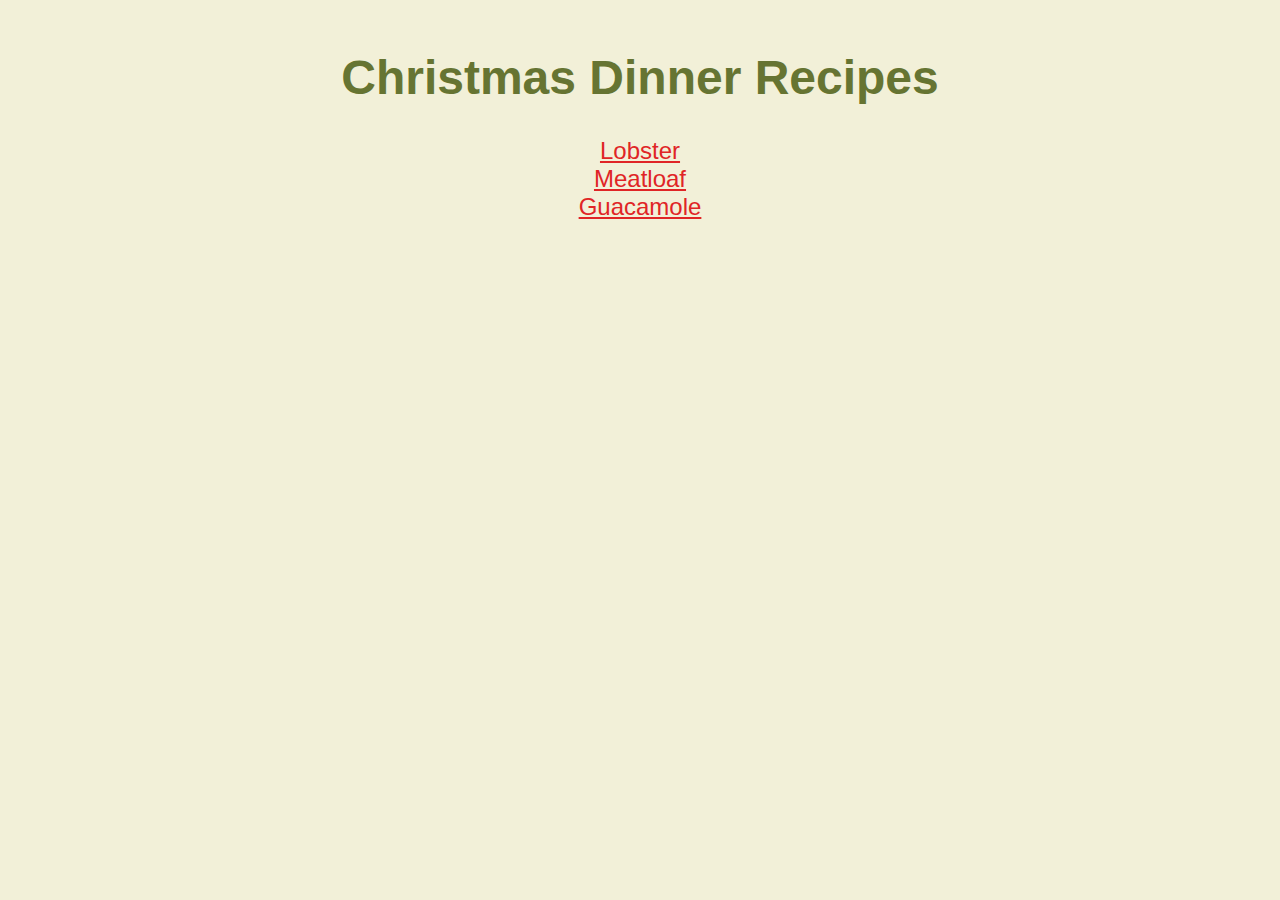
<file: index.html>
<!DOCTYPE html>
<html lang="en">
    <head>
        <meta charset="utf-8">
        <title>Odin Recipes</title>
        <link rel="stylesheet" href="styles.css">
    </head>
    <body>
        <header>
            <h1 id = "homepage-title" class = "recipes"> Christmas Dinner Recipes </h1>
        </header>
        <main>
            <ul class="recipes">
                <li><a class="recipes" href="recipes/lobster.html">Lobster</a></li> 
                <li><a class="recipes" href="recipes/meatloaf.html">Meatloaf</a></li>
                <li><a class="recipes" href="recipes/guacamole.html">Guacamole</a></li>
            </ul>
        </main>
    </body>
</html>
</file>
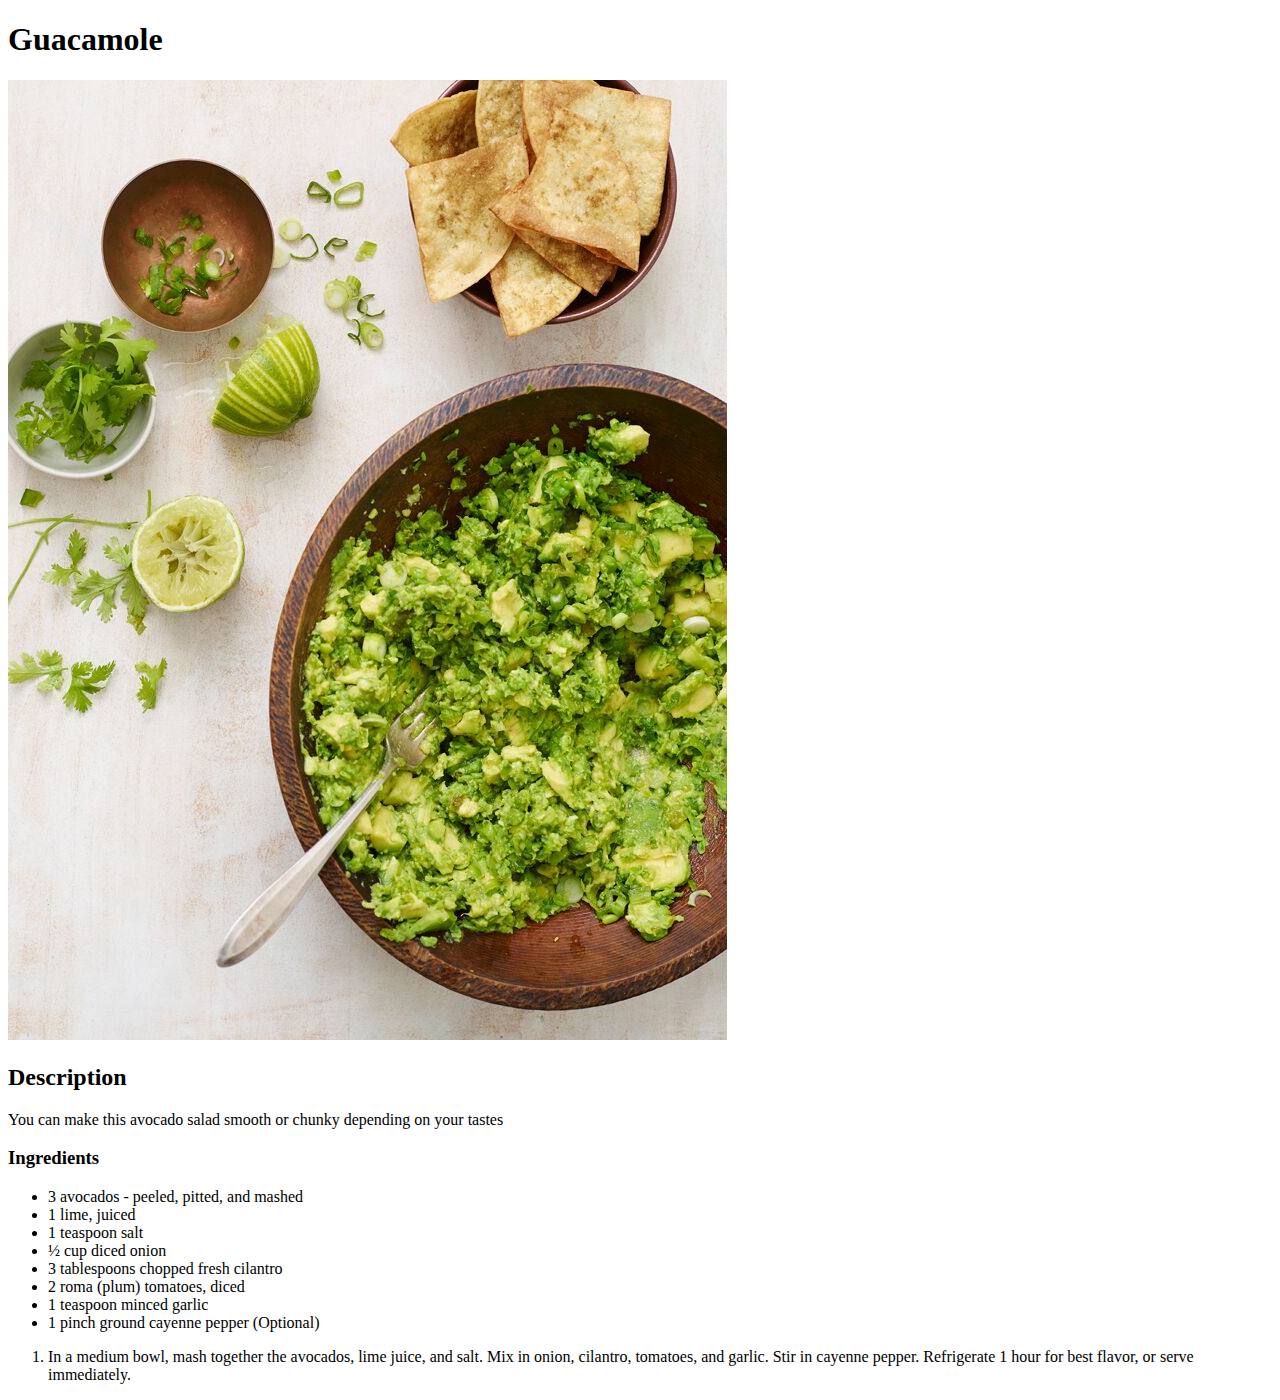
<file: guacamole.html>
<!DOCTYPE html>
<html lang="en">
    <head>
        <meta charset="utf-8">
        <title>Guacamole</title>
    </head>
    <body>
        <h1>Guacamole</h1>
        <img src="img/guacamole.jpg" alt="guacamole">
        <h2>Description</h2>
        <p>You can make this avocado salad smooth or chunky depending on your tastes</p>
        <h3>Ingredients</h3>
        <ul>
            <li>3 avocados - peeled, pitted, and mashed</li>
            <li>1 lime, juiced</li>
            <li>1 teaspoon salt</li>
            <li>½ cup diced onion</li>
            <li>3 tablespoons chopped fresh cilantro</li>
            <li>2 roma (plum) tomatoes, diced</li>
            <li>1 teaspoon minced garlic</li>
            <li>1 pinch ground cayenne pepper (Optional)</li>
        </ul>
        <ol>
            <li>In a medium bowl, mash together the avocados, lime juice, and salt. Mix in onion, cilantro, tomatoes, and garlic. Stir in cayenne pepper. Refrigerate 1 hour for best flavor, or serve immediately.</li>
        </ol>
    </body>
</html>
</file>
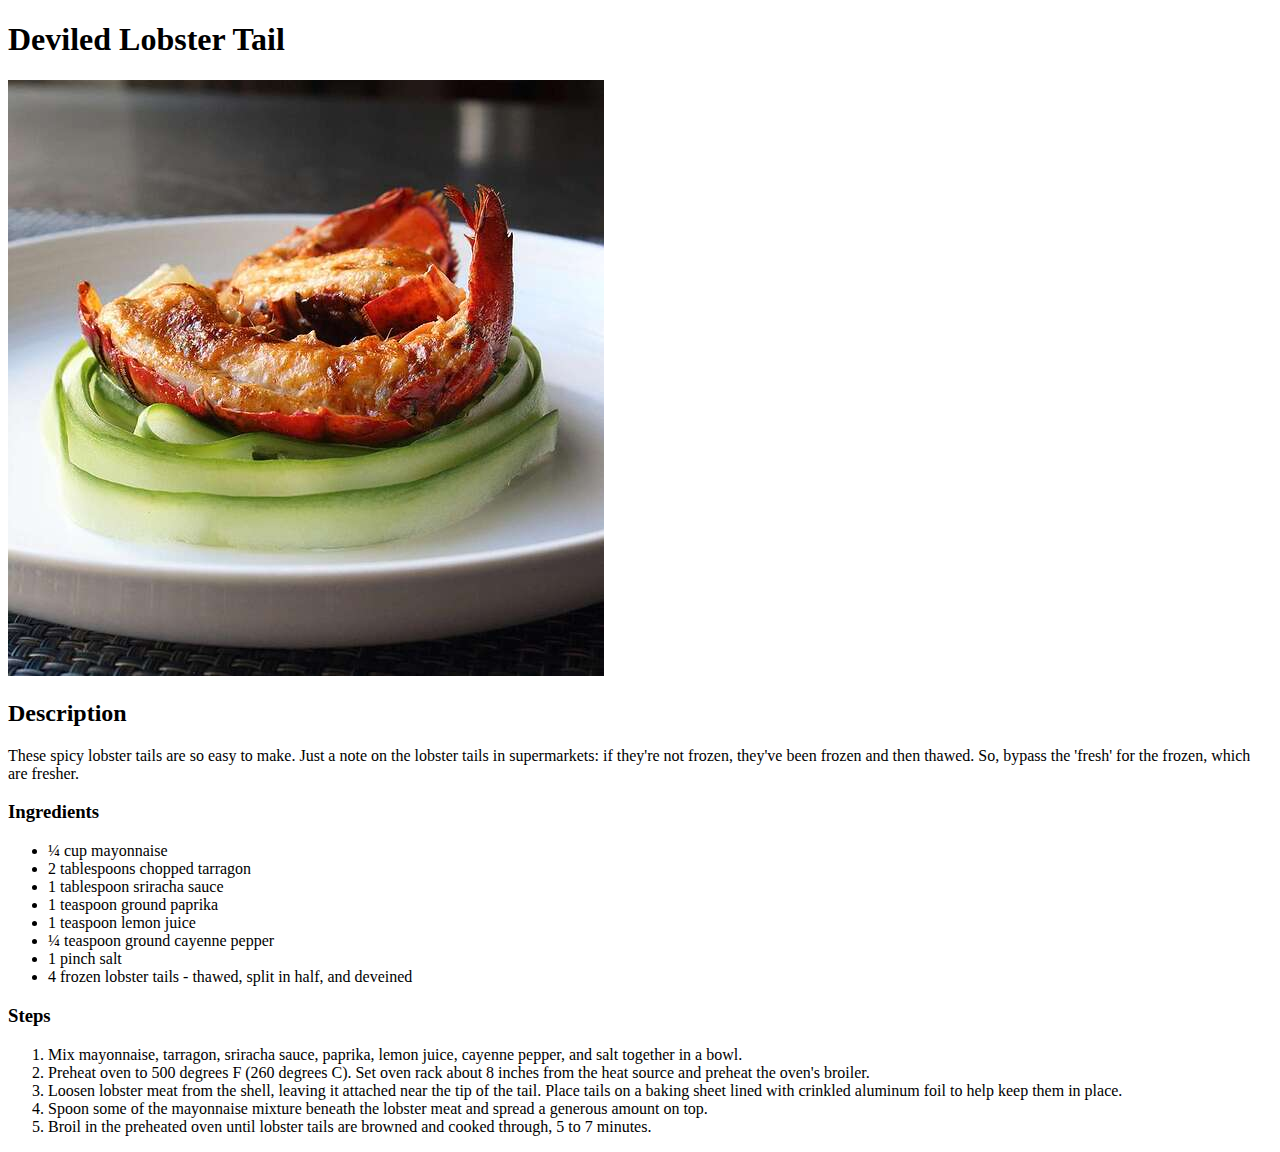
<file: lobster.html>
<!DOCTYPE html>
<html lang="en">
    <head>
        <meta charset="utf-8">
        <title>Deviled Lobster Tail</title>
    </head>
    <body>
        <h1>Deviled Lobster Tail</h1>
        <img src="img/lobster.jpg" alt="lobster">
        <h2>Description</h2>
        <p>These spicy lobster tails are so easy to make. Just a note on the lobster tails in supermarkets: if they're not frozen, they've been frozen and then thawed. So, bypass the 'fresh' for the frozen, which are fresher.</p>
        <h3>Ingredients</h3>
        <ul>
            <li>¼ cup mayonnaise</li>
            <li> 2 tablespoons chopped tarragon</li>
            <li>1 tablespoon sriracha sauce</li>
            <li>1 teaspoon ground paprika</li>
            <li>1 teaspoon lemon juice</li>
            <li>¼ teaspoon ground cayenne pepper</li>
            <li>1 pinch salt</li>
            <li>4 frozen lobster tails - thawed, split in half, and deveined</li>
        </ul>
        <h3>Steps</h3>
        <ol>
            <li>Mix mayonnaise, tarragon, sriracha sauce, paprika, lemon juice, cayenne pepper, and salt together in a bowl.</li>
            <li>Preheat oven to 500 degrees F (260 degrees C). Set oven rack about 8 inches from the heat source and preheat the oven's broiler.</li>
            <li>Loosen lobster meat from the shell, leaving it attached near the tip of the tail. Place tails on a baking sheet lined with crinkled aluminum foil to help keep them in place.</li>
            <li>Spoon some of the mayonnaise mixture beneath the lobster meat and spread a generous amount on top.</li>
            <li>Broil in the preheated oven until lobster tails are browned and cooked through, 5 to 7 minutes.</li>
        </ol>
    </body>
</html>
</file>
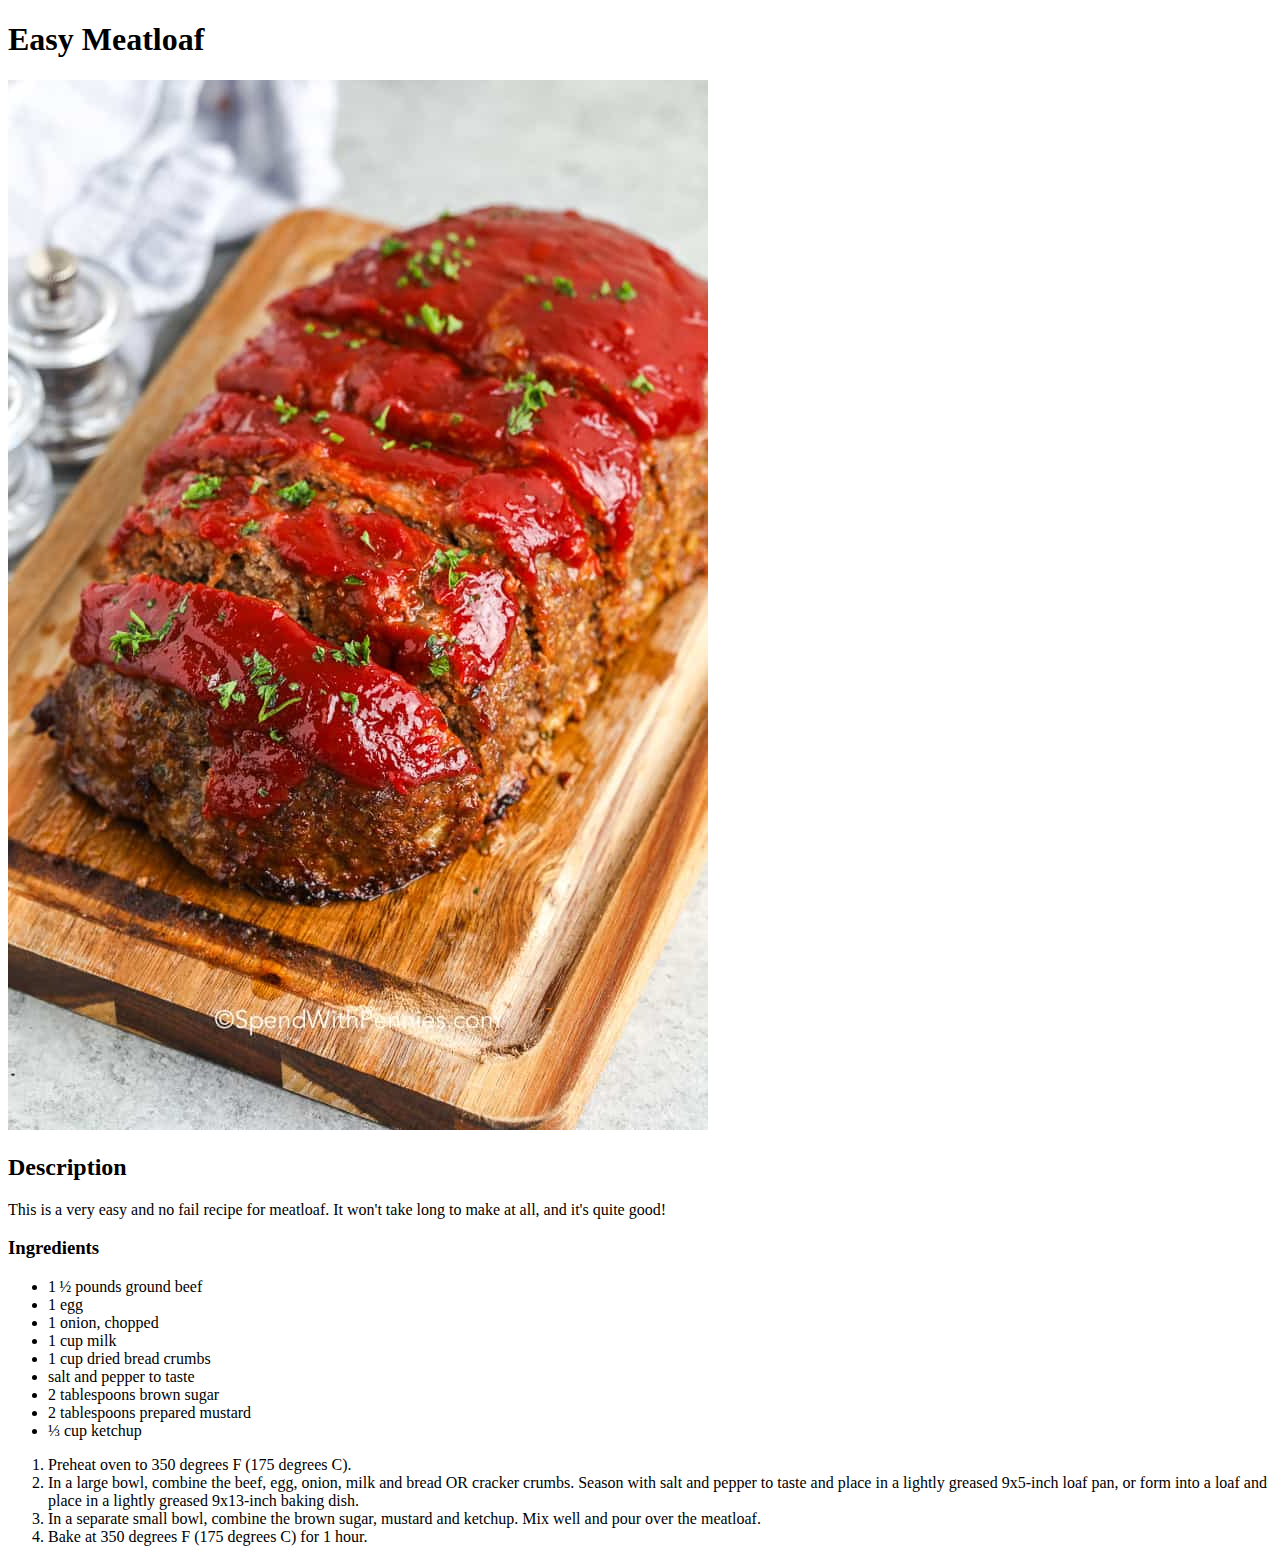
<file: meatloaf.html>
<!DOCTYPE html>
<html lang="en">
    <head>
        <meta charset="utf-8">
        <title>Meatloaf</title>
    </head>
    <body>
        <h1>Easy Meatloaf</h1>
        <img src="img/meatloaf.jpg" alt="meatloaf">
        <h2>Description</h2>
        <p>This is a very easy and no fail recipe for meatloaf. It won't take long to make at all, and it's quite good!</p>
        <h3>Ingredients</h3>
        <ul>
            <li>1 ½ pounds ground beef</li>
            <li>1 egg</li>
            <li>1 onion, chopped</li>
            <li>1 cup milk</li>
            <li>1 cup dried bread crumbs</li>
            <li>salt and pepper to taste</li>
            <li>2 tablespoons brown sugar</li>
            <li>2 tablespoons prepared mustard</li>
            <li>⅓ cup ketchup</li>
        </ul>
        <ol>
            <li>Preheat oven to 350 degrees F (175 degrees C).</li>
            <li>In a large bowl, combine the beef, egg, onion, milk and bread OR cracker crumbs. Season with salt and pepper to taste and place in a lightly greased 9x5-inch loaf pan, or form into a loaf and place in a lightly greased 9x13-inch baking dish.</li>
            <li>In a separate small bowl, combine the brown sugar, mustard and ketchup. Mix well and pour over the meatloaf.</li>
            <li>Bake at 350 degrees F (175 degrees C) for 1 hour.</li>
        </ol>
    </body>
</html>
</file>
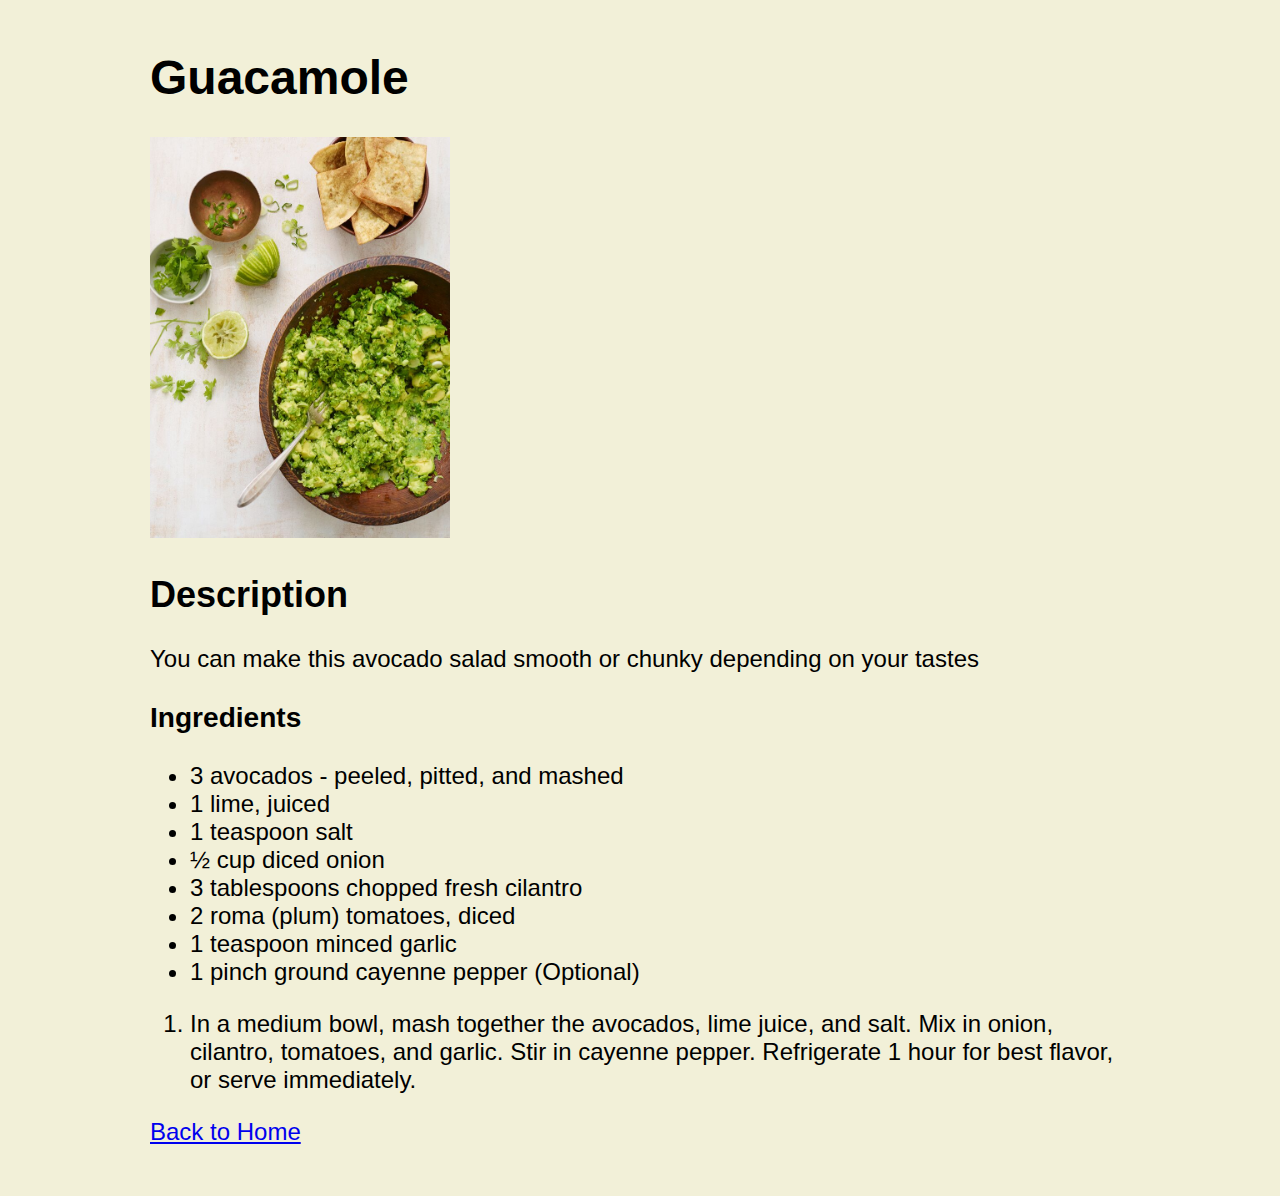
<file: recipes/guacamole.html>
<!DOCTYPE html>
<html lang="en">
    <head>
        <meta charset="utf-8">
        <title>Guacamole</title>
        <link rel="stylesheet" href="../styles.css">
    </head>
    <body>
        <header>
            <h1>Guacamole</h1>
            <img class="recipes" src="../img/guacamole.jpg" alt="guacamole" >
        </header>
        <main>
            <h2>Description</h2>
            <p>You can make this avocado salad smooth or chunky depending on your tastes</p>
            <h3>Ingredients</h3>
            <ul>
                <li>3 avocados - peeled, pitted, and mashed</li>
                <li>1 lime, juiced</li>
                <li>1 teaspoon salt</li>
                <li>½ cup diced onion</li>
                <li>3 tablespoons chopped fresh cilantro</li>
                <li>2 roma (plum) tomatoes, diced</li>
                <li>1 teaspoon minced garlic</li>
                <li>1 pinch ground cayenne pepper (Optional)</li>
            </ul>
            <ol>
                <li>In a medium bowl, mash together the avocados, lime juice, and salt. Mix in onion, cilantro, tomatoes, and garlic. Stir in cayenne pepper. Refrigerate 1 hour for best flavor, or serve immediately.</li>
            </ol>
        </main>
        <footer>
            <a href="../index.html">Back to Home</a>
        </footer>
    </body>
</html>
</file>
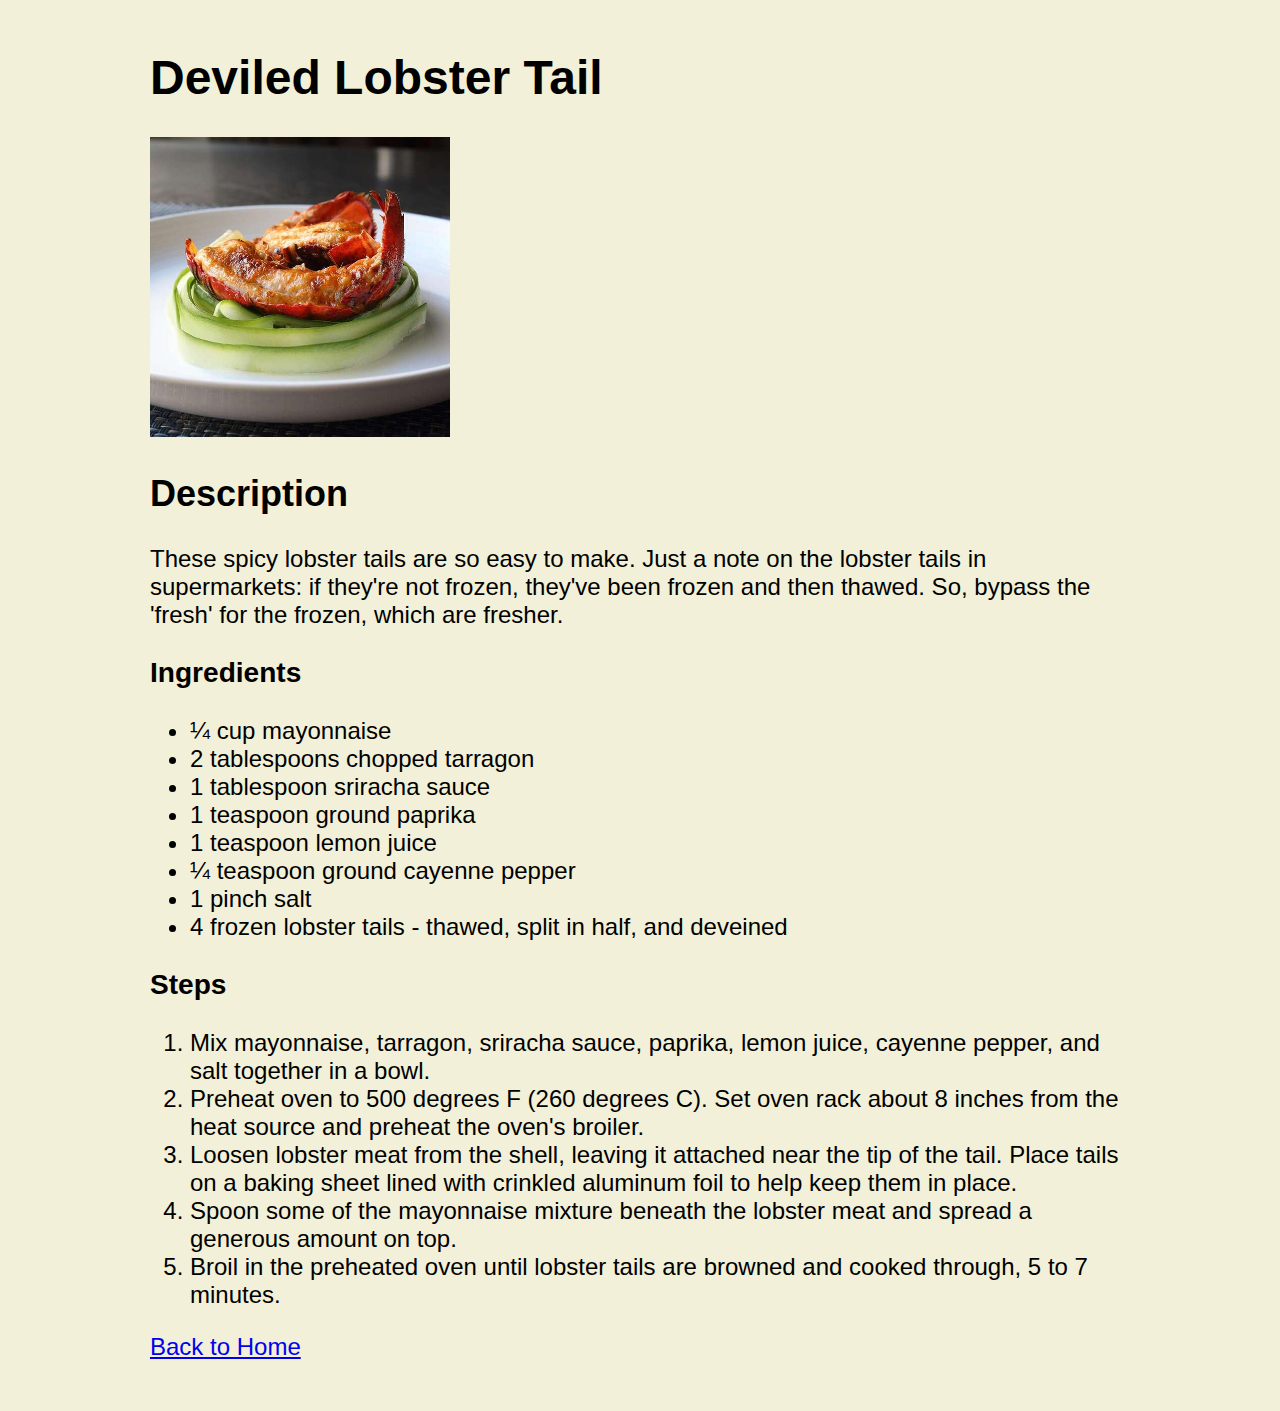
<file: recipes/lobster.html>
<!DOCTYPE html>
<html lang="en">
    <head>
        <meta charset="utf-8">
        <title>Deviled Lobster Tail</title>
        <link rel="stylesheet" href="../styles.css">
    </head>
    <body>
        <header>
            <h1>Deviled Lobster Tail</h1>
            <img class="recipes" src="../img/lobster.jpg" alt="lobster">
        </header>
        <main>
            <h2>Description</h2>
            <p>These spicy lobster tails are so easy to make. Just a note on the lobster tails in supermarkets: if they're not frozen, they've been frozen and then thawed. So, bypass the 'fresh' for the frozen, which are fresher.</p>
            <h3>Ingredients</h3>
            <ul>
                <li>¼ cup mayonnaise</li>
                <li> 2 tablespoons chopped tarragon</li>
                <li>1 tablespoon sriracha sauce</li>
                <li>1 teaspoon ground paprika</li>
                <li>1 teaspoon lemon juice</li>
                <li>¼ teaspoon ground cayenne pepper</li>
                <li>1 pinch salt</li>
                <li>4 frozen lobster tails - thawed, split in half, and deveined</li>
            </ul>
            <h3>Steps</h3>
            <ol>
                <li>Mix mayonnaise, tarragon, sriracha sauce, paprika, lemon juice, cayenne pepper, and salt together in a bowl.</li>
                <li>Preheat oven to 500 degrees F (260 degrees C). Set oven rack about 8 inches from the heat source and preheat the oven's broiler.</li>
                <li>Loosen lobster meat from the shell, leaving it attached near the tip of the tail. Place tails on a baking sheet lined with crinkled aluminum foil to help keep them in place.</li>
                <li>Spoon some of the mayonnaise mixture beneath the lobster meat and spread a generous amount on top.</li>
                <li>Broil in the preheated oven until lobster tails are browned and cooked through, 5 to 7 minutes.</li>
            </ol>
        </main>
        <footer>
            <a href="../index.html">Back to Home</a>
        </footer>
    </body>
</html>
</file>
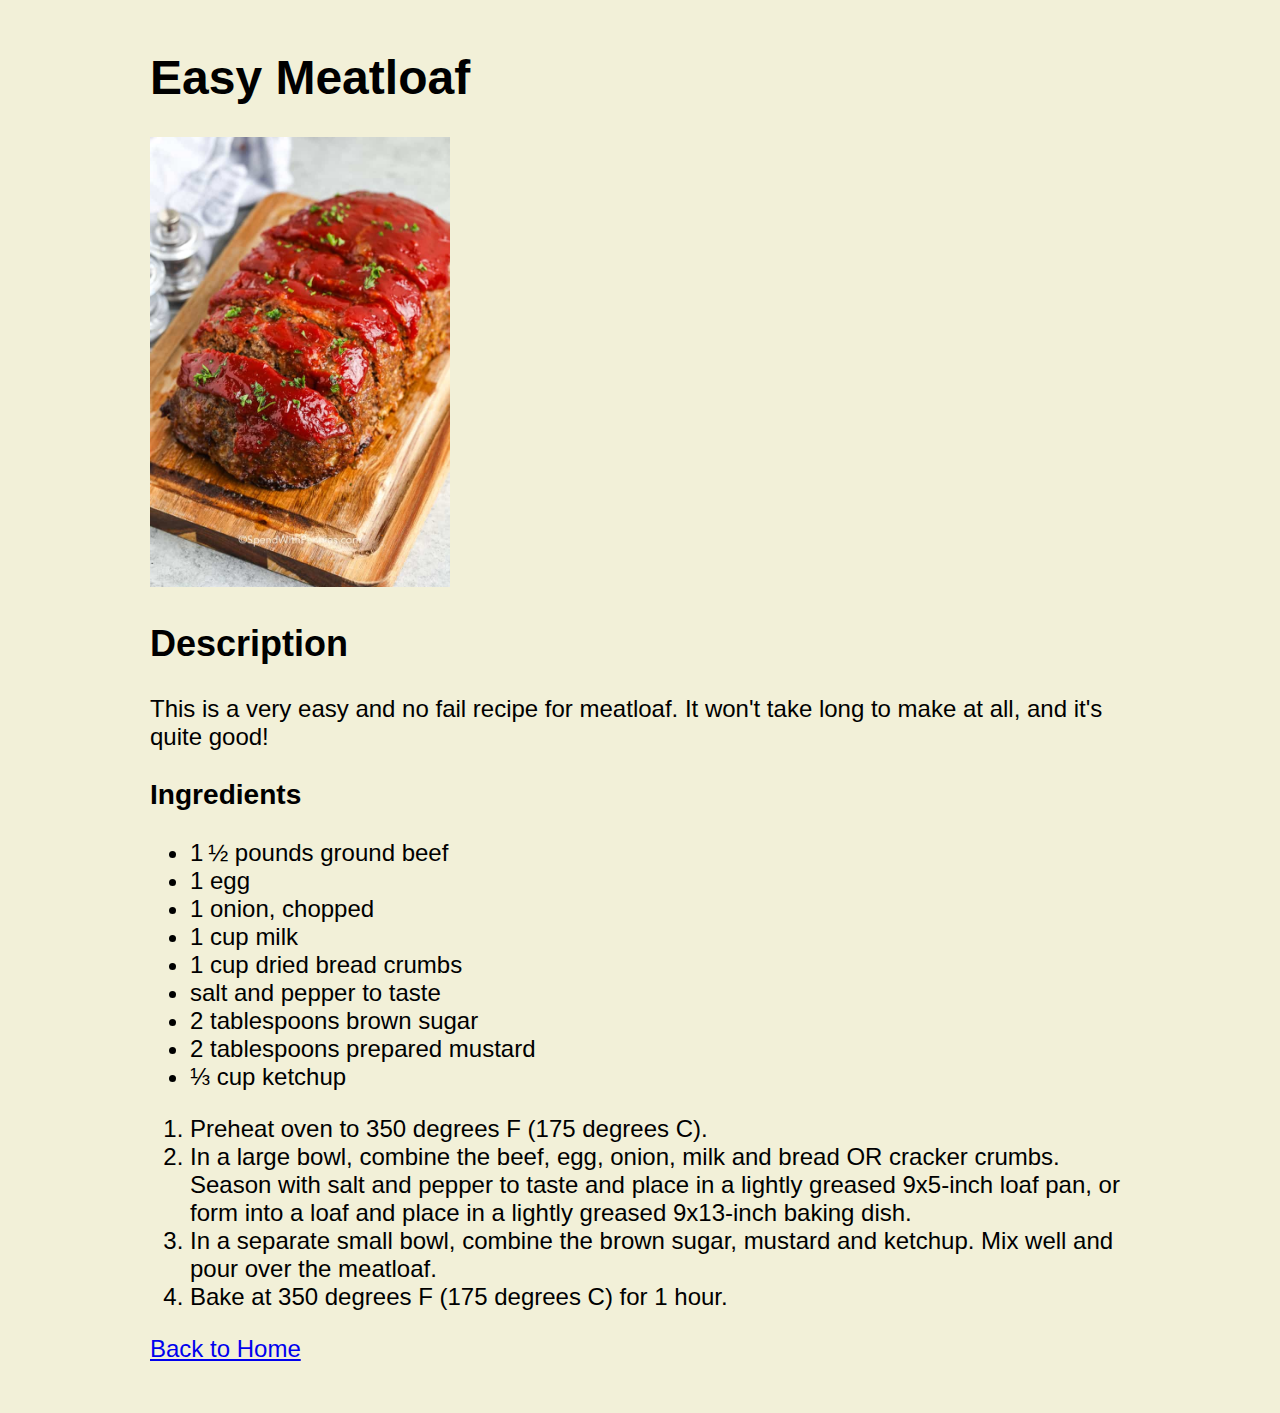
<file: recipes/meatloaf.html>
<!DOCTYPE html>
<html lang="en">
    <head>
        <meta charset="utf-8">
        <title>Meatloaf</title>
        <link rel="stylesheet" href="../styles.css">
    </head>
    <body>
        <header>
            <h1>Easy Meatloaf</h1>
            <img class="recipes" src="../img/meatloaf.jpg" alt="meatloaf">
        </header>
        <main>
            <h2>Description</h2>
            <p>This is a very easy and no fail recipe for meatloaf. It won't take long to make at all, and it's quite good!</p>
            <h3>Ingredients</h3>
            <ul>
                <li>1 ½ pounds ground beef</li>
                <li>1 egg</li>
                <li>1 onion, chopped</li>
                <li>1 cup milk</li>
                <li>1 cup dried bread crumbs</li>
                <li>salt and pepper to taste</li>
                <li>2 tablespoons brown sugar</li>
                <li>2 tablespoons prepared mustard</li>
                <li>⅓ cup ketchup</li>
            </ul>
            <ol>
                <li>Preheat oven to 350 degrees F (175 degrees C).</li>
                <li>In a large bowl, combine the beef, egg, onion, milk and bread OR cracker crumbs. Season with salt and pepper to taste and place in a lightly greased 9x5-inch loaf pan, or form into a loaf and place in a lightly greased 9x13-inch baking dish.</li>
                <li>In a separate small bowl, combine the brown sugar, mustard and ketchup. Mix well and pour over the meatloaf.</li>
                <li>Bake at 350 degrees F (175 degrees C) for 1 hour.</li>
            </ol>
        </main>
        <footer>
            <a href="../index.html">Back to Home</a>
        </footer>
    </body>
</html>
</file>
<file: styles.css>
:root {
    --img-width: 300px; 
    --img-height: auto; 
    --primary-padding: 150px; 
    --secondary-padding: 50px; 
    --primary-font-size: 24px; 
}

body {
    background-color: #F2F0D8;
    font-size: var(--primary-font-size);
    font-family: -apple-system, BlinkMacSystemFont, 'Segoe UI', Roboto, Oxygen, Ubuntu, Cantarell, 'Open Sans', 'Helvetica Neue', sans-serif;
    text-align: left;
    margin: var(--secondary-padding) var(--primary-padding);
}

.recipes {
    color:#E02526; 
    list-style-type: none;
    padding-left: 0; 
}

img {
    width: var(--img-width);  
    height: var(--img-height); 
}

body .recipes {
    text-align: center;
}

#homepage-title {
    color:#667432;
}
</file>
